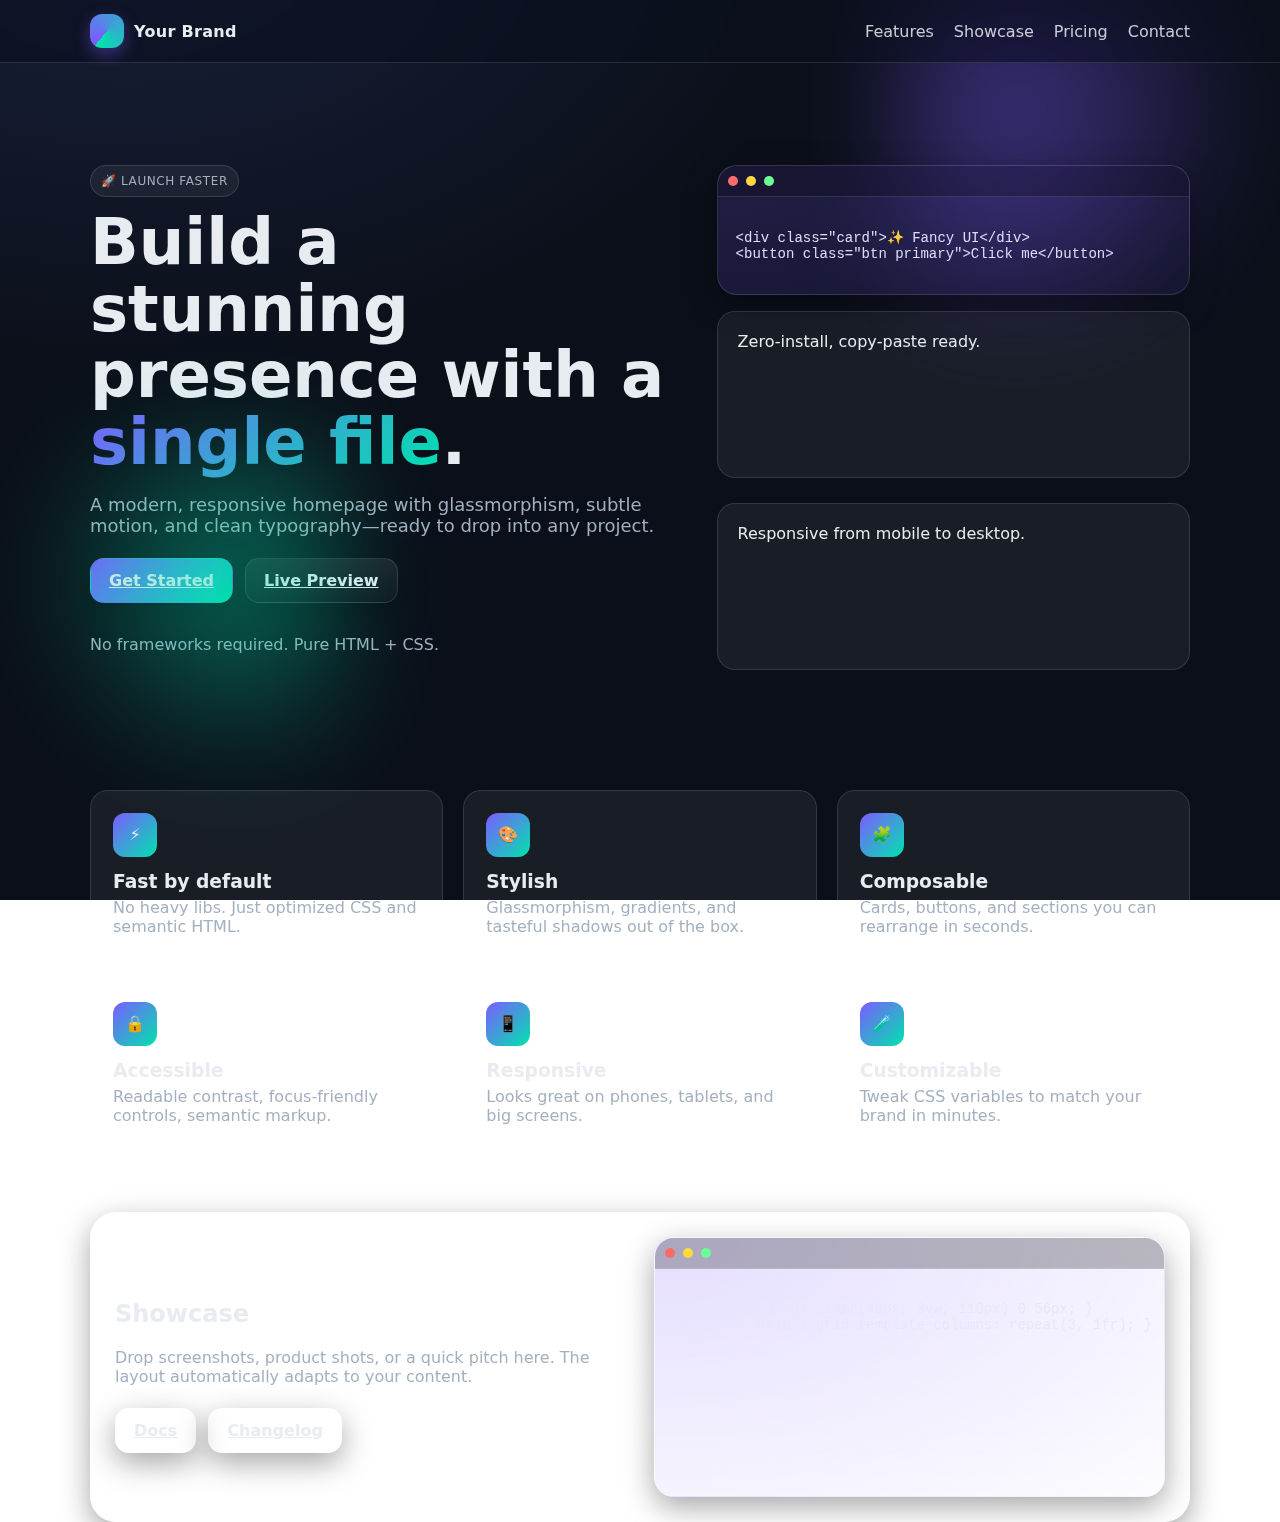
<file: templates/home.html>
<!DOCTYPE html>
<html lang="en">
<head>
  <meta charset="utf-8" />
  <meta name="viewport" content="width=device-width, initial-scale=1" />
  <title>Home · Your Brand</title>
  <meta name="description" content="A sleek, modern landing page template." />
  <style>
    :root{
      --bg: #0b0f19;
      --fg: #e8ecf1;
      --muted: #a2b0c0;
      --brand: #7c5cff;
      --brand-2: #00e3ae;
      --card: rgba(255,255,255,.06);
      --stroke: rgba(255,255,255,.12);
      --shadow: 0 10px 30px rgba(0,0,0,.35);
      --radius: 18px;
      --radius-lg: 26px;
    }
    *{box-sizing:border-box}
    html,body{height:100%}
    body{
      margin:0; font-family: ui-sans-serif, system-ui, -apple-system, Segoe UI, Roboto, Helvetica, Arial, "Apple Color Emoji","Segoe UI Emoji";
      color:var(--fg); background: radial-gradient(1200px 800px at 10% -10%, #18213a 0%, #0b0f19 60%) fixed;
      overflow-x:hidden;
    }
    .grid{display:grid; gap: clamp(16px, 2vw, 28px)}
    .container{width:min(1100px, 92vw); margin-inline:auto}
    .nav{position:sticky; top:0; z-index:50; backdrop-filter:saturate(140%) blur(8px); background:rgba(11,15,25,.6); border-bottom:1px solid var(--stroke)}
    .nav-inner{display:flex; align-items:center; justify-content:space-between; padding:14px 0}
    .brand{display:flex; align-items:center; gap:10px; font-weight:700; letter-spacing:.3px}
    .logo{width:34px; aspect-ratio:1; border-radius:12px; background:conic-gradient(from 220deg, var(--brand), var(--brand-2)); box-shadow:0 6px 16px rgba(124,92,255,.4)}
    .nav a{color:var(--fg); text-decoration:none; opacity:.85}
    .nav-links{display:flex; gap:20px}
    .btn{display:inline-flex; align-items:center; justify-content:center; gap:10px; padding:12px 18px; border-radius:14px; font-weight:600; border:1px solid var(--stroke); background:linear-gradient(180deg, rgba(255,255,255,.08), rgba(255,255,255,.02)); color:var(--fg); box-shadow:var(--shadow); transition:.25s ease}
    .btn:hover{transform:translateY(-2px); border-color: rgba(255,255,255,.24)}
    .btn.primary{background:linear-gradient(135deg, var(--brand), var(--brand-2)); border-color:transparent}

    .hero{position:relative; padding:clamp(48px, 8vw, 110px) 0 56px}
    .hero-grid{display:grid; grid-template-columns: 1.1fr .9fr; gap: clamp(28px, 4vw, 48px)}
    @media (max-width: 880px){ .hero-grid{grid-template-columns:1fr} }
    .eyebrow{display:inline-flex; align-items:center; gap:8px; font-size:12px; letter-spacing:.6px; text-transform:uppercase; color:var(--muted); background:rgba(255,255,255,.06); border:1px solid var(--stroke); padding:8px 10px; border-radius:999px}
    h1{font-size:clamp(36px, 6.2vw, 64px); line-height:1.04; margin:12px 0 12px}
    .lead{color:var(--muted); font-size:clamp(15px, 2.2vw, 18px)}
    .cta{display:flex; gap:12px; flex-wrap:wrap; margin-top:22px}

    .glass{position:relative; background:linear-gradient(180deg, rgba(255,255,255,.10), rgba(255,255,255,.04)); border:1px solid var(--stroke); border-radius:var(--radius-lg); box-shadow:var(--shadow)}
    .card{background:var(--card); border:1px solid var(--stroke); border-radius:var(--radius); padding:20px}

    .hero-media{min-height:320px; display:grid; grid-template-rows:auto 1fr; gap:16px}
    .screen{position:relative; border-radius:20px; border:1px solid var(--stroke); overflow:hidden; background:radial-gradient(800px 400px at 0% 0%, rgba(124,92,255,.20), rgba(0,0,0,.0)); box-shadow: var(--shadow)}
    .screen .bar{display:flex; gap:8px; padding:10px; border-bottom:1px solid var(--stroke); background:rgba(0,0,0,.25)}
    .dot{width:10px; height:10px; border-radius:999px; background:#ff6b6b}
    .dot:nth-child(2){background:#ffd93d}
    .dot:nth-child(3){background:#6bff95}
    .code{font-family: ui-monospace, SFMono-Regular, Menlo, Monaco, Consolas, "Liberation Mono", monospace; font-size:14px; color:#e6e6ff; padding:18px; opacity:.95}

    .features{padding:64px 0}
    .features-grid{display:grid; grid-template-columns: repeat(3, 1fr); gap:20px}
    @media (max-width: 900px){ .features-grid{grid-template-columns:1fr 1fr} }
    @media (max-width: 620px){ .features-grid{grid-template-columns:1fr} }
    .feature{padding:22px; transition: transform .25s ease, border-color .25s ease}
    .feature:hover{transform:translateY(-4px); border-color:rgba(255,255,255,.24)}
    .icon{width:44px; height:44px; border-radius:12px; background:linear-gradient(135deg, var(--brand), var(--brand-2)); display:grid; place-items:center; font-weight:800}
    .feature h3{margin:14px 0 6px}
    .feature p{margin:0; color:var(--muted)}

    .split{display:grid; grid-template-columns:1fr 1fr; gap:28px; align-items:center}
    @media (max-width: 880px){ .split{grid-template-columns:1fr} }

    .testimonials{padding:64px 0}
    .quotes{display:grid; grid-template-columns:repeat(3, 1fr); gap:20px}
    @media (max-width: 900px){ .quotes{grid-template-columns:1fr 1fr} }
    @media (max-width: 620px){ .quotes{grid-template-columns:1fr} }
    .quote .who{display:flex; align-items:center; gap:12px; margin-top:14px; color:var(--muted)}

    .pricing{padding:64px 0}
    .tiers{display:grid; grid-template-columns:repeat(3, 1fr); gap:20px}
    @media (max-width: 900px){ .tiers{grid-template-columns:1fr 1fr} }
    @media (max-width: 620px){ .tiers{grid-template-columns:1fr} }
    .price{font-size:38px; font-weight:800}
    .badge{display:inline-block; padding:6px 10px; border-radius:999px; background:rgba(0,227,174,.18); border:1px solid rgba(0,227,174,.35); font-size:12px; letter-spacing:.3px}

    .footer{padding:48px 0 60px; color:var(--muted); border-top:1px solid var(--stroke)}

    /* animated blobs */
    .blob{position:absolute; filter: blur(50px); opacity:.45; pointer-events:none}
    .blob.one{width:420px; height:420px; background:radial-gradient(circle at 30% 30%, var(--brand), transparent 60%); top:-80px; right:-120px; animation: float 14s ease-in-out infinite}
    .blob.two{width:380px; height:380px; background:radial-gradient(circle at 70% 40%, var(--brand-2), transparent 60%); bottom:-80px; left:-120px; animation: float 18s ease-in-out infinite reverse}
    @keyframes float{0%,100%{transform:translateY(0) translateX(0)} 50%{transform:translateY(24px) translateX(8px)}}

    /* small helper */
    .muted{color:var(--muted)}
    .center{text-align:center}
    .mt-8{margin-top:32px}
  </style>
  <script>
    // Mobile nav toggle
    document.addEventListener('DOMContentLoaded', () => {
      const btn = document.querySelector('#nav-toggle');
      const menu = document.querySelector('#nav-menu');
      btn?.addEventListener('click', () => menu.classList.toggle('open'));
    });
  </script>
</head>
<body>
  <header class="nav">
    <div class="container nav-inner">
      <div class="brand"><div class="logo"></div> Your Brand</div>
      <nav class="nav-links" id="nav-menu">
        <a href="#features">Features</a>
        <a href="#showcase">Showcase</a>
        <a href="#pricing">Pricing</a>
        <a href="#contact">Contact</a>
      </nav>
      <button class="btn" id="nav-toggle" aria-label="Toggle menu" style="display:none">Menu</button>
    </div>
  </header>

  <main>
    <section class="hero container">
      <div class="blob one"></div>
      <div class="blob two"></div>
      <div class="hero-grid">
        <div>
          <span class="eyebrow">🚀 Launch faster</span>
          <h1>Build a stunning presence with a <span style="background:linear-gradient(135deg,var(--brand),var(--brand-2)); -webkit-background-clip:text; background-clip:text; color:transparent">single file</span>.</h1>
          <p class="lead">A modern, responsive homepage with glassmorphism, subtle motion, and clean typography—ready to drop into any project.</p>
          <div class="cta">
            <a class="btn primary" href="#pricing">Get Started</a>
            <a class="btn" href="#showcase">Live Preview</a>
          </div>
          <p class="muted mt-8">No frameworks required. Pure HTML + CSS.</p>
        </div>
        <div class="hero-media">
          <div class="screen">
            <div class="bar"><span class="dot"></span><span class="dot"></span><span class="dot"></span></div>
            <pre class="code">&lt;div class="card"&gt;✨ Fancy UI&lt;/div&gt;
&lt;button class="btn primary"&gt;Click me&lt;/button&gt;            </pre>
          </div>
          <div class="grid" aria-hidden="true">
            <div class="card">Zero-install, copy‑paste ready.</div>
            <div class="card">Responsive from mobile to desktop.</div>
          </div>
        </div>
      </div>
    </section>

    <section id="features" class="features">
      <div class="container">
        <div class="features-grid">
          <article class="card feature">
            <div class="icon">⚡</div>
            <h3>Fast by default</h3>
            <p>No heavy libs. Just optimized CSS and semantic HTML.</p>
          </article>
          <article class="card feature">
            <div class="icon">🎨</div>
            <h3>Stylish</h3>
            <p>Glassmorphism, gradients, and tasteful shadows out of the box.</p>
          </article>
          <article class="card feature">
            <div class="icon">🧩</div>
            <h3>Composable</h3>
            <p>Cards, buttons, and sections you can rearrange in seconds.</p>
          </article>
          <article class="card feature">
            <div class="icon">🔒</div>
            <h3>Accessible</h3>
            <p>Readable contrast, focus-friendly controls, semantic markup.</p>
          </article>
          <article class="card feature">
            <div class="icon">📱</div>
            <h3>Responsive</h3>
            <p>Looks great on phones, tablets, and big screens.</p>
          </article>
          <article class="card feature">
            <div class="icon">🧪</div>
            <h3>Customizable</h3>
            <p>Tweak CSS variables to match your brand in minutes.</p>
          </article>
        </div>
      </div>
    </section>

    <section id="showcase" class="container">
      <div class="split glass" style="padding:24px">
        <div>
          <h2>Showcase</h2>
          <p class="muted">Drop screenshots, product shots, or a quick pitch here. The layout automatically adapts to your content.</p>
          <div class="cta">
            <a class="btn" href="#">Docs</a>
            <a class="btn" href="#">Changelog</a>
          </div>
        </div>
        <div class="screen" style="min-height:260px">
          <div class="bar"><span class="dot"></span><span class="dot"></span><span class="dot"></span></div>
          <pre class="code">.hero { padding: clamp(48px, 8vw, 110px) 0 56px; }
.features-grid { grid-template-columns: repeat(3, 1fr); }</pre>
        </div>
      </div>
    </section>

    <secti
</file>
